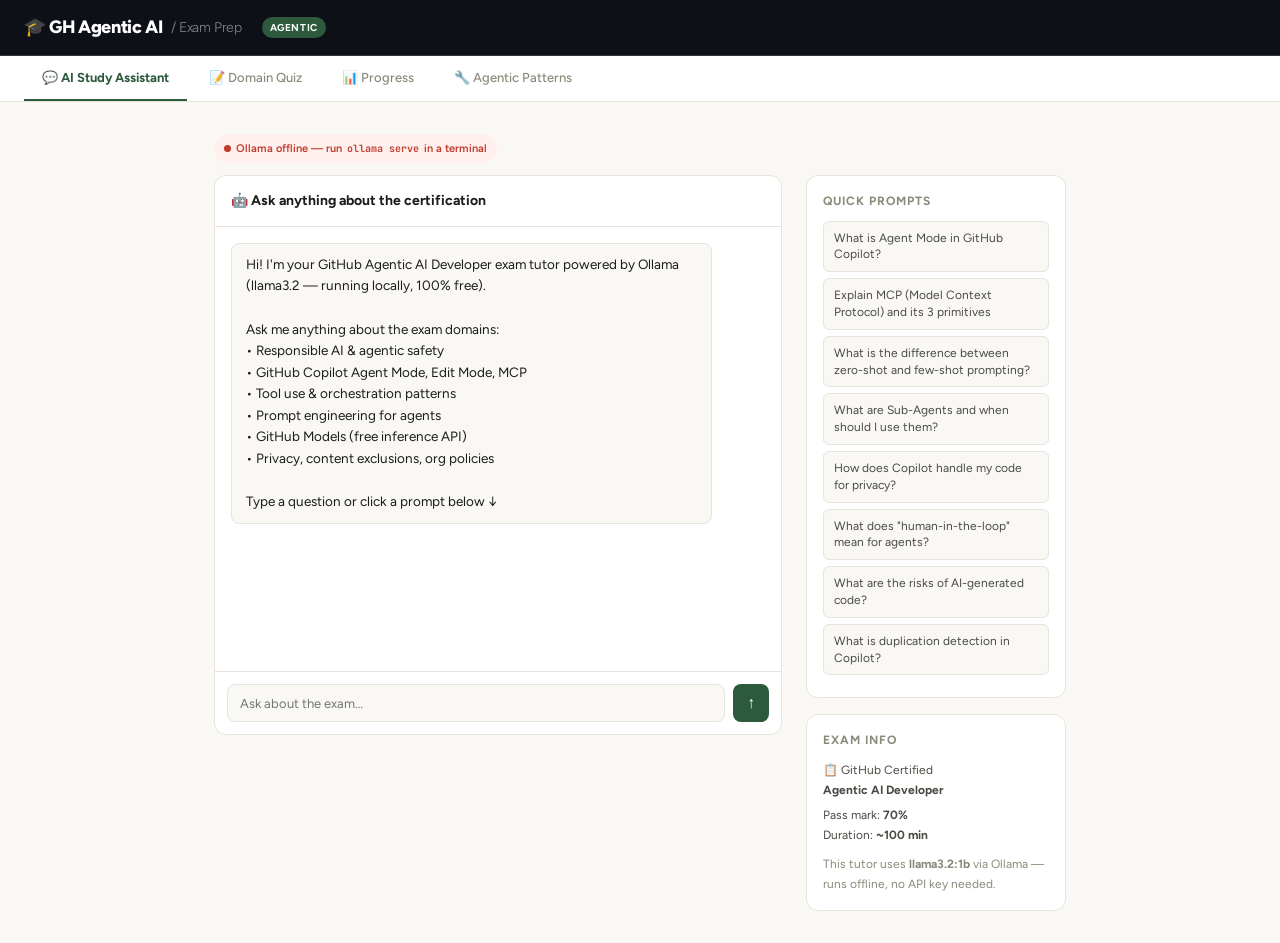
<file: exam-prep/index.html>
<!DOCTYPE html>
<html lang="en">
<head>
  <meta charset="UTF-8">
  <meta name="viewport" content="width=device-width, initial-scale=1.0">
  <title>GitHub Agentic AI Cert — Exam Prep</title>
  <link href="https://fonts.googleapis.com/css2?family=Fraunces:ital,opsz,wght@0,9..144,600;0,9..144,800&family=Figtree:wght@300;400;500;600;700&family=JetBrains+Mono:wght@400;500&display=swap" rel="stylesheet">
  <link rel="stylesheet" href="css/styles.css">
</head>
<body>

<nav class="topnav">
  <div class="nav-brand">🎓 GH Agentic AI <span>/ Exam Prep</span></div>
  <div class="nav-badge">AGENTIC</div>
</nav>

<div class="tab-bar">
  <button class="tab-btn active" data-tab="study">💬 AI Study Assistant</button>
  <button class="tab-btn" data-tab="quiz">📝 Domain Quiz</button>
  <button class="tab-btn" data-tab="progress">📊 Progress</button>
  <button class="tab-btn" data-tab="patterns">🔧 Agentic Patterns</button>
</div>

<!-- ═══ STUDY ASSISTANT TAB ═══ -->
<div class="tab-content active" id="tab-study">
  <div class="main">
    <div id="ollama-status" class="ollama-status">Checking Ollama…</div>
    <div class="study-layout">
      <div class="chat-panel">
        <div class="chat-panel-header">
          🤖 Ask anything about the certification
        </div>
        <div id="chat-log">
          <div class="chat-msg assistant">Hi! I'm your GitHub Agentic AI Developer exam tutor powered by Ollama (llama3.2 — running locally, 100% free).

Ask me anything about the exam domains:
• Responsible AI &amp; agentic safety
• GitHub Copilot Agent Mode, Edit Mode, MCP
• Tool use &amp; orchestration patterns
• Prompt engineering for agents
• GitHub Models (free inference API)
• Privacy, content exclusions, org policies

Type a question or click a prompt below ↓</div>
        </div>
        <form id="chat-form" class="chat-form-wrap">
          <input id="chat-input" type="text" placeholder="Ask about the exam…" autocomplete="off"/>
          <button type="submit" class="chat-send-btn">↑</button>
        </form>
      </div>

      <div class="sidebar-panel">
        <div class="sidebar-card">
          <h3>Quick prompts</h3>
          <button class="prompt-chip">What is Agent Mode in GitHub Copilot?</button>
          <button class="prompt-chip">Explain MCP (Model Context Protocol) and its 3 primitives</button>
          <button class="prompt-chip">What is the difference between zero-shot and few-shot prompting?</button>
          <button class="prompt-chip">What are Sub-Agents and when should I use them?</button>
          <button class="prompt-chip">How does Copilot handle my code for privacy?</button>
          <button class="prompt-chip">What does "human-in-the-loop" mean for agents?</button>
          <button class="prompt-chip">What are the risks of AI-generated code?</button>
          <button class="prompt-chip">What is duplication detection in Copilot?</button>
        </div>

        <div class="sidebar-card">
          <h3>Exam info</h3>
          <div style="font-size:12px;color:var(--ink-mid);line-height:1.7">
            <div>📋 GitHub Certified</div>
            <div style="font-weight:700;margin-bottom:4px">Agentic AI Developer</div>
            <div>Pass mark: <strong>70%</strong></div>
            <div>Duration: <strong>~100 min</strong></div>
            <div style="margin-top:8px;color:var(--ink-soft)">
              This tutor uses <strong>llama3.2:1b</strong> via Ollama — runs offline, no API key needed.
            </div>
          </div>
        </div>
      </div>
    </div>
  </div>
</div>

<!-- ═══ QUIZ TAB ═══ -->
<div class="tab-content" id="tab-quiz">
  <div class="main">
    <div id="quiz-area"></div>
  </div>
</div>

<!-- ═══ PROGRESS TAB ═══ -->
<div class="tab-content" id="tab-progress">
  <div class="main">
    <div id="progress-content"></div>
  </div>
</div>

<!-- ═══ PATTERNS TAB ═══ -->
<div class="tab-content" id="tab-patterns">
  <div class="main">
    <div id="patterns-content"></div>
  </div>
</div>

<script type="module" src="js/app.js"></script>
</body>
</html>
</file>
<file: exam-prep/css/styles.css>
:root {
  --sage:      #2d5a3d;
  --sage-pale: #e8f4ec;
  --cream:     #faf8f4;
  --white:     #ffffff;
  --ink:       #1c1c1a;
  --ink-mid:   #4a4a44;
  --ink-soft:  #8a8a7a;
  --rule:      #e8e4dc;
  --amber:     #c47a00;
  --red:       #c0392b;
  --red-pale:  #fff0ee;
  --sky:       #1a6bb4;
  --shadow:    0 4px 24px rgba(28,28,26,0.1);
  --radius:    12px;
  --radius-sm: 8px;
}

* { box-sizing: border-box; margin: 0; padding: 0; }
html { scroll-behavior: smooth; }
body {
  background: var(--cream);
  color: var(--ink);
  font-family: 'Figtree', sans-serif;
  font-weight: 400;
  line-height: 1.55;
  min-height: 100vh;
}

/* ── NAV ── */
.topnav {
  background: #0d1117;
  color: white;
  height: 56px;
  padding: 0 24px;
  display: flex;
  align-items: center;
  gap: 20px;
  position: sticky;
  top: 0;
  z-index: 900;
  border-bottom: 1px solid #30363d;
}
.nav-brand {
  font-weight: 800;
  font-size: 18px;
  letter-spacing: -0.02em;
  display: flex;
  align-items: center;
  gap: 8px;
  color: white;
  white-space: nowrap;
}
.nav-brand span { opacity: 0.5; font-weight: 300; font-size: 14px; }
.nav-badge {
  font-size: 10px;
  font-weight: 700;
  padding: 3px 8px;
  border-radius: 100px;
  background: var(--sage);
  color: white;
  letter-spacing: 0.06em;
}

/* ── TABS ── */
.tab-bar {
  background: var(--white);
  border-bottom: 1px solid var(--rule);
  display: flex;
  padding: 0 24px;
  gap: 4px;
  position: sticky;
  top: 56px;
  z-index: 800;
}
.tab-btn {
  padding: 14px 18px;
  border: none;
  background: none;
  font-family: 'Figtree', sans-serif;
  font-size: 13px;
  font-weight: 500;
  color: var(--ink-soft);
  cursor: pointer;
  border-bottom: 2px solid transparent;
  transition: all 0.15s;
  display: flex;
  align-items: center;
  gap: 6px;
}
.tab-btn:hover { color: var(--ink); }
.tab-btn.active { color: var(--sage); border-bottom-color: var(--sage); font-weight: 700; }

.tab-content { display: none; }
.tab-content.active { display: block; }

/* ── MAIN LAYOUT ── */
.main { max-width: 900px; margin: 0 auto; padding: 32px 24px; }

/* ── QUIZ ── */
.quiz-header { margin-bottom: 24px; }
.quiz-header h2 { font-size: 20px; font-weight: 700; }

.domain-grid {
  display: grid;
  grid-template-columns: repeat(auto-fill, minmax(260px, 1fr));
  gap: 14px;
  margin-bottom: 20px;
}
.domain-card {
  background: var(--white);
  border: 1.5px solid var(--rule);
  border-radius: var(--radius);
  padding: 18px;
  cursor: pointer;
  transition: all 0.15s;
  border-top: 3px solid var(--dc, var(--rule));
}
.domain-card:hover { box-shadow: var(--shadow); transform: translateY(-2px); border-color: var(--dc, var(--rule)); }
.dc-icon  { font-size: 28px; margin-bottom: 8px; }
.dc-title { font-weight: 700; font-size: 15px; margin-bottom: 2px; }
.dc-weight { font-size: 11px; font-weight: 700; color: var(--ink-soft); letter-spacing: 0.08em; text-transform: uppercase; margin-bottom: 6px; }
.dc-desc  { font-size: 12px; color: var(--ink-mid); line-height: 1.45; margin-bottom: 10px; }
.dc-score { font-size: 12px; font-weight: 700; }

.btn-full-quiz {
  width: 100%;
  padding: 14px;
  background: var(--sage);
  color: white;
  border: none;
  border-radius: var(--radius);
  font-family: 'Figtree', sans-serif;
  font-size: 15px;
  font-weight: 700;
  cursor: pointer;
  transition: all 0.15s;
}
.btn-full-quiz:hover { filter: brightness(1.1); }

/* Quiz question */
.quiz-progress { margin-bottom: 20px; }
.qp-label   { font-size: 11px; font-weight: 700; letter-spacing: 0.08em; text-transform: uppercase; margin-bottom: 4px; }
.qp-counter { font-size: 12px; color: var(--ink-soft); margin-bottom: 6px; }
.qp-bar     { height: 4px; background: var(--rule); border-radius: 2px; overflow: hidden; }
.qp-fill    { height: 100%; border-radius: 2px; transition: width 0.3s; }

.quiz-question {
  font-size: 17px;
  font-weight: 600;
  line-height: 1.5;
  margin-bottom: 20px;
  padding: 20px;
  background: var(--white);
  border-radius: var(--radius);
  border: 1px solid var(--rule);
}

.quiz-options { display: flex; flex-direction: column; gap: 10px; margin-bottom: 16px; }
.option-btn {
  text-align: left;
  padding: 13px 16px;
  border: 1.5px solid var(--rule);
  border-radius: var(--radius-sm);
  background: var(--white);
  font-family: 'Figtree', sans-serif;
  font-size: 14px;
  cursor: pointer;
  transition: all 0.12s;
  color: var(--ink);
  line-height: 1.45;
}
.option-btn:not(:disabled):hover { border-color: var(--sky); background: #eef4ff; }
.option-btn.correct  { border-color: var(--sage); background: var(--sage-pale); color: var(--sage); font-weight: 600; }
.option-btn.wrong    { border-color: var(--red);  background: var(--red-pale);  color: var(--red);  font-weight: 600; }
.option-btn:disabled { cursor: default; }

.quiz-result {
  padding: 16px;
  border-radius: var(--radius);
  margin-top: 12px;
  border: 1.5px solid;
}
.result-correct { background: var(--sage-pale); border-color: var(--sage); }
.result-wrong   { background: var(--red-pale);  border-color: var(--red); }
.qr-verdict     { font-weight: 700; font-size: 15px; margin-bottom: 4px; }
.qr-score       { font-size: 12px; color: var(--ink-mid); margin-bottom: 8px; }
.qr-explanation { font-size: 13px; line-height: 1.6; color: var(--ink); margin-bottom: 14px; }
.btn-next {
  padding: 10px 20px;
  background: var(--sage);
  color: white;
  border: none;
  border-radius: var(--radius-sm);
  font-family: 'Figtree', sans-serif;
  font-size: 13px;
  font-weight: 700;
  cursor: pointer;
}
.btn-back {
  background: none;
  border: none;
  color: var(--ink-soft);
  font-size: 12px;
  cursor: pointer;
  font-family: 'Figtree', sans-serif;
  padding: 4px 0;
}
.btn-back:hover { color: var(--ink); }

/* Quiz summary */
.quiz-summary { text-align: center; padding: 48px 24px; }
.qs-score   { font-size: 72px; font-weight: 800; line-height: 1; margin-bottom: 8px; }
.qs-verdict { font-size: 20px; font-weight: 700; margin-bottom: 6px; }
.qs-detail  { font-size: 14px; color: var(--ink-mid); margin-bottom: 4px; }
.qs-total-note { font-size: 12px; color: var(--ink-soft); margin-bottom: 24px; }
.qs-actions { display: flex; gap: 12px; justify-content: center; margin-top: 24px; }
.btn-retry         { padding: 12px 24px; background: var(--sage); color: white; border: none; border-radius: var(--radius-sm); font-family: 'Figtree', sans-serif; font-size: 14px; font-weight: 700; cursor: pointer; }
.btn-back-domains  { padding: 12px 24px; background: var(--white); color: var(--ink); border: 1.5px solid var(--rule); border-radius: var(--radius-sm); font-family: 'Figtree', sans-serif; font-size: 14px; cursor: pointer; }

/* ── STUDY / CHAT ── */
.study-layout { display: grid; grid-template-columns: 1fr 260px; gap: 24px; }
@media (max-width: 720px) { .study-layout { grid-template-columns: 1fr; } }

.chat-panel {
  background: var(--white);
  border: 1px solid var(--rule);
  border-radius: var(--radius);
  display: flex;
  flex-direction: column;
  height: 560px;
}
.chat-panel-header {
  padding: 14px 16px;
  border-bottom: 1px solid var(--rule);
  font-weight: 700;
  font-size: 14px;
  display: flex;
  align-items: center;
  gap: 8px;
}
#chat-log {
  flex: 1;
  overflow-y: auto;
  padding: 16px;
  display: flex;
  flex-direction: column;
  gap: 12px;
}
.chat-msg {
  max-width: 90%;
  padding: 10px 14px;
  border-radius: var(--radius-sm);
  font-size: 13.5px;
  line-height: 1.6;
  white-space: pre-wrap;
}
.chat-msg.user      { background: var(--sage); color: white; align-self: flex-end; }
.chat-msg.assistant { background: var(--cream); border: 1px solid var(--rule); align-self: flex-start; }
.typing-dots { opacity: 0.5; animation: pulse 1s infinite; }
@keyframes pulse { 0%,100%{opacity:0.3} 50%{opacity:1} }

.chat-form-wrap {
  padding: 12px;
  border-top: 1px solid var(--rule);
  display: flex;
  gap: 8px;
}
#chat-input {
  flex: 1;
  padding: 10px 12px;
  border: 1.5px solid var(--rule);
  border-radius: var(--radius-sm);
  font-family: 'Figtree', sans-serif;
  font-size: 13px;
  outline: none;
  background: var(--cream);
}
#chat-input:focus { border-color: var(--sage); background: white; }
.chat-send-btn {
  padding: 10px 14px;
  background: var(--sage);
  color: white;
  border: none;
  border-radius: var(--radius-sm);
  cursor: pointer;
  font-size: 16px;
}

.ollama-status {
  font-size: 11px;
  padding: 6px 10px;
  border-radius: 100px;
  display: inline-flex;
  align-items: center;
  gap: 5px;
  font-weight: 600;
  margin-bottom: 12px;
}
.ollama-status.ok  { background: var(--sage-pale); color: var(--sage); }
.ollama-status.off { background: var(--red-pale);  color: var(--red); }
.ollama-status code { font-family: 'JetBrains Mono', monospace; font-size: 10px; }
.status-dot { width: 7px; height: 7px; border-radius: 50%; background: currentColor; }

.sidebar-panel {
  display: flex;
  flex-direction: column;
  gap: 16px;
}
.sidebar-card {
  background: var(--white);
  border: 1px solid var(--rule);
  border-radius: var(--radius);
  padding: 16px;
}
.sidebar-card h3 { font-size: 12px; font-weight: 700; letter-spacing: 0.08em; text-transform: uppercase; color: var(--ink-soft); margin-bottom: 10px; }
.prompt-chip {
  display: block;
  width: 100%;
  text-align: left;
  padding: 8px 10px;
  margin-bottom: 6px;
  background: var(--cream);
  border: 1px solid var(--rule);
  border-radius: 6px;
  font-size: 12px;
  color: var(--ink-mid);
  cursor: pointer;
  transition: all 0.12s;
  font-family: 'Figtree', sans-serif;
  line-height: 1.4;
}
.prompt-chip:hover { border-color: var(--sage); color: var(--sage); background: var(--sage-pale); }

/* ── PROGRESS ── */
.progress-overview { text-align: center; padding: 32px; background: var(--white); border-radius: var(--radius); border: 1px solid var(--rule); margin-bottom: 24px; }
.po-score   { font-size: 64px; font-weight: 800; line-height: 1; }
.po-label   { font-size: 15px; font-weight: 600; margin-top: 4px; }
.po-subtext { font-size: 12px; color: var(--ink-soft); margin-top: 2px; }

.domain-progress-list { display: flex; flex-direction: column; gap: 12px; margin-bottom: 24px; }
.dp-row     { background: var(--white); border: 1px solid var(--rule); border-radius: var(--radius-sm); padding: 14px 16px; display: flex; align-items: center; gap: 12px; }
.dp-icon    { font-size: 22px; flex-shrink: 0; }
.dp-info    { flex: 1; }
.dp-title   { font-size: 14px; font-weight: 600; margin-bottom: 4px; }
.dp-weight  { font-size: 10px; color: var(--ink-soft); font-weight: 400; margin-left: 4px; }
.dp-bar-wrap { height: 6px; background: var(--rule); border-radius: 3px; overflow: hidden; }
.dp-bar     { height: 100%; border-radius: 3px; transition: width 0.5s; }
.dp-stat    { font-size: 14px; font-weight: 700; flex-shrink: 0; min-width: 36px; text-align: right; }

.btn-reset {
  padding: 10px 20px;
  background: none;
  border: 1.5px solid var(--red);
  color: var(--red);
  border-radius: var(--radius-sm);
  font-family: 'Figtree', sans-serif;
  font-size: 13px;
  cursor: pointer;
}

/* ── PATTERNS ── */
.patterns-intro { margin-bottom: 24px; }
.patterns-intro h2 { font-size: 20px; font-weight: 700; margin-bottom: 6px; }
.patterns-intro p  { font-size: 14px; color: var(--ink-mid); line-height: 1.6; }
.patterns-intro code { background: var(--cream); padding: 1px 5px; border-radius: 4px; font-family: 'JetBrains Mono', monospace; font-size: 12px; border: 1px solid var(--rule); }

.pattern-list { display: flex; flex-direction: column; gap: 20px; }
.pattern-card { background: var(--white); border: 1px solid var(--rule); border-radius: var(--radius); overflow: hidden; }
.pc-header    { display: flex; align-items: flex-start; gap: 12px; padding: 16px 20px 12px; }
.pc-icon      { font-size: 28px; flex-shrink: 0; margin-top: 2px; }
.pc-title     { font-weight: 700; font-size: 15px; }
.pc-tag       { font-size: 11px; color: var(--ink-soft); margin-top: 2px; font-weight: 600; }
.pc-desc      { padding: 0 20px 12px; font-size: 13.5px; color: var(--ink-mid); line-height: 1.6; }
.pc-code {
  margin: 0 20px 12px;
  background: #0d1117;
  color: #c9d1d9;
  border-radius: var(--radius-sm);
  padding: 14px 16px;
  font-family: 'JetBrains Mono', monospace;
  font-size: 12px;
  line-height: 1.6;
  white-space: pre;
  overflow-x: auto;
}
.pc-exam-tip {
  margin: 0 20px 16px;
  padding: 10px 12px;
  background: #fff8e6;
  border-left: 3px solid var(--amber);
  font-size: 12.5px;
  color: var(--amber);
  border-radius: 0 var(--radius-sm) var(--radius-sm) 0;
  line-height: 1.5;
}

/* ── SCROLLBAR ── */
::-webkit-scrollbar       { width: 4px; }
::-webkit-scrollbar-track { background: transparent; }
::-webkit-scrollbar-thumb { background: var(--rule); border-radius: 2px; }
</file>
